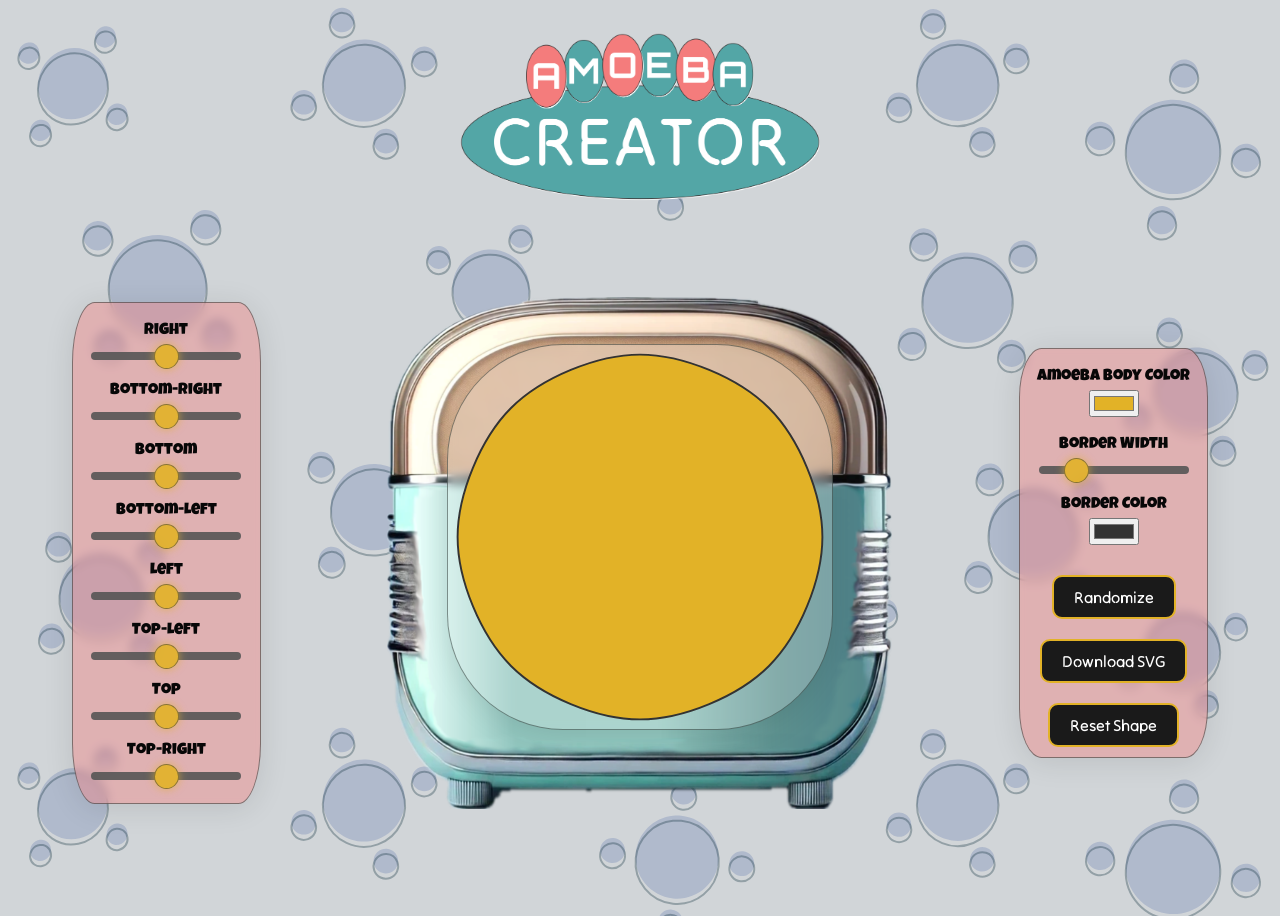
<file: index.html>
<!DOCTYPE html>
<html lang="en">
<head>
    <meta charset="UTF-8">
    <meta name="viewport" content="width=device-width, initial-scale=1.0">
    <title>Amoeba Shape Creator</title>
    <link rel="preconnect" href="https://fonts.googleapis.com">
    <link rel="preconnect" href="https://fonts.gstatic.com" crossorigin>
    <link href="https://fonts.googleapis.com/css2?family=Luckiest+Guy&family=Tilt+Neon&display=swap" rel="stylesheet">
    <link href="https://fonts.googleapis.com/css2?family=Quicksand:wght@300;400;500;700&display=swap" rel="stylesheet"> <!-- Google Fonts Link -->
    <link href="https://fonts.googleapis.com/css2?family=Lato:wght@300;400;700&display=swap" rel="stylesheet">
    <link rel="stylesheet" href="styles.css">
</head>
<body>

    <div class="site_name">
        
        <img src="title.png" alt="SVG Image">
      
</div>

<!--<div class="instructions">
  <h2>Use the sliders and buttons to customize the shape, color, and outline of your amoeba.<br><br>When you've created the perfect shape, download it with the <em>Download SVG</em> button.</h2>
</div>-->

<div id="radio">

    <div></div>

    <!-- SVG Container -->
    <svg id="amoeba">
        <!-- Path for the Amoeba Shape -->
        <path id="amoeba-path" stroke="#333" stroke-width="2"/>
    </svg>


</div>

<div id="sliders-1" class="controls">
    <!-- Sliders for Control -->
    <div class="sliders">
        <!-- Top -->
        <div class="slider-container">
            <label for="top-slider">Right</label>
            <input type="range" id="top-slider" min="-200" max="200" value="0">
        </div>
        <!-- Top-Right -->
        <div class="slider-container">
            <label for="top-right-slider">Bottom-Right</label>
            <input type="range" id="top-right-slider" min="-200" max="200" value="0">
        </div>
        <!-- Right -->
        <div class="slider-container">
            <label for="right-slider">Bottom</label>
            <input type="range" id="right-slider" min="-200" max="200" value="0">
        </div>
        <!-- Bottom-Right -->
        <div class="slider-container">
            <label for="bottom-right-slider">Bottom-Left</label>
            <input type="range" id="bottom-right-slider" min="-200" max="200" value="0">
        </div>

        <!-- Bottom -->
        <div class="slider-container">
            <label for="bottom-slider">Left</label>
            <input type="range" id="bottom-slider" min="-200" max="200" value="0">
        </div>
        <!-- Bottom-Left -->
        <div class="slider-container">
            <label for="bottom-left-slider">Top-Left</label>
            <input type="range" id="bottom-left-slider" min="-200" max="200" value="0">
        </div>
        <!-- Left -->
        <div class="slider-container">
            <label for="left-slider">Top</label>
            <input type="range" id="left-slider" min="-200" max="200" value="0">
        </div>
        <!-- Top-Left -->
        <div class="slider-container">
            <label for="top-left-slider">Top-Right</label>
            <input type="range" id="top-left-slider" min="-200" max="200" value="0">
        </div>


    </div>

</div>

<div id="sliders-2" class="controls">
    <!-- Sliders for Control -->
    <div class="sliders">

        
        
        <!-- Color Picker for Amoeba Body -->
        <div class="slider-container">
            <label for="fill-color-picker">Amoeba Body Color</label>
            <input type="color" id="fill-color-picker" value=#E2B227>
        </div>

        <!-- Stroke Width Slider -->
        <div class="slider-container">
            <label for="stroke-width-slider">Border Width</label>
            <input type="range" id="stroke-width-slider" min="0" max="10" value="2">
        </div>

        <!-- Stroke Color Picker -->
        <div class="slider-container">
            <label for="stroke-color-picker">Border Color</label>
            <input type="color" id="stroke-color-picker" value="#333333">
        </div>
    </div>

    <!-- Buttons -->
    <div class="buttons">
        <button id="randomize-button">Randomize</button>
    </div>

    <div class="buttons">
        <button id="download-button">Download SVG</button>
    </div>

    <div class="buttons">
        <button id="reset-button">Reset Shape</button>
    </div>
</div>


     <!-- Background Video -->
     <!--<video autoplay muted loop class="video-bg">
        <source src="background.mp4" type="video/mp4">
        Your browser does not support the video tag.
    </video>-->

    <script src="script.js"></script>
</body>
</html>
</file>
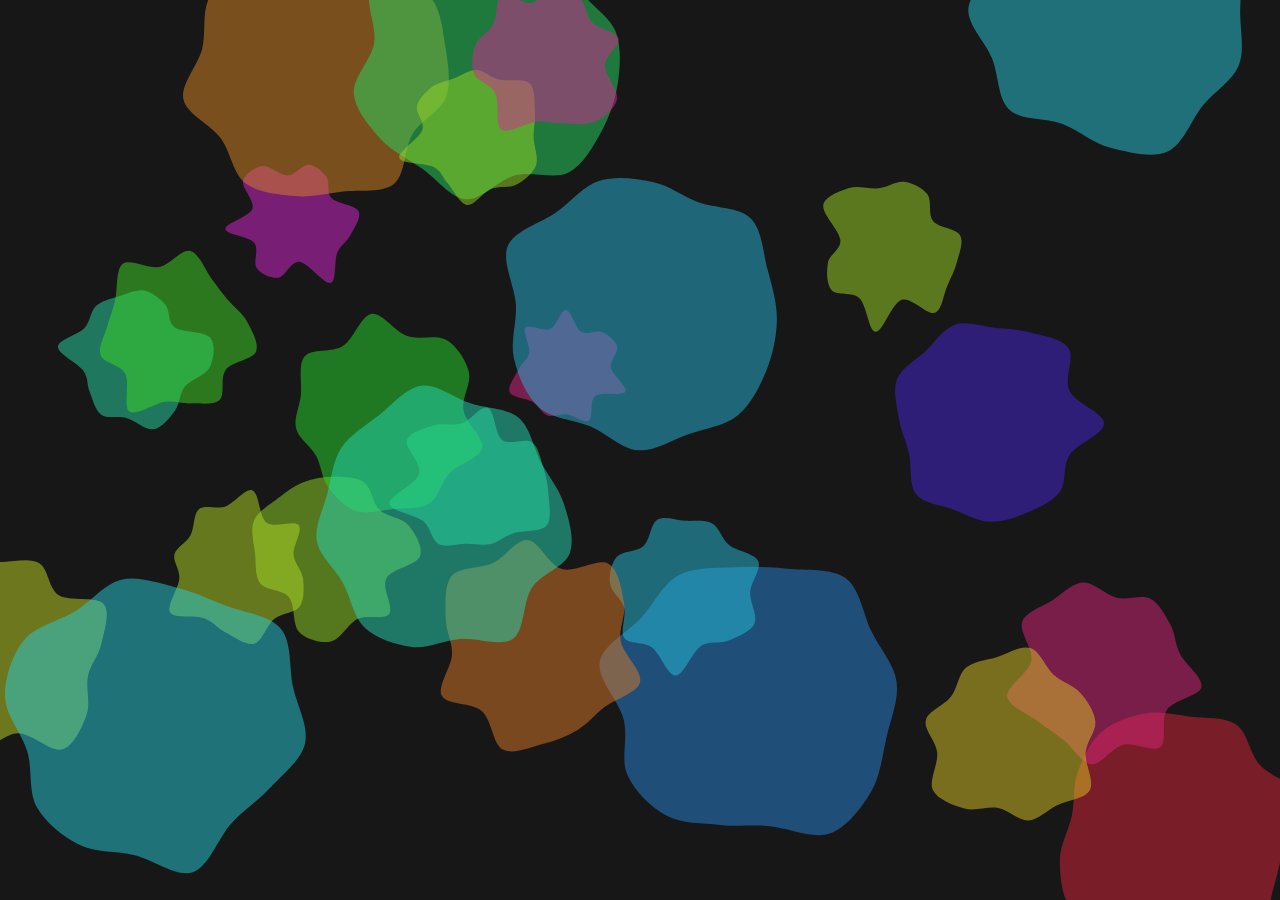
<file: biomorphic2.html>
<!DOCTYPE html>
<html lang="en">
<head>
    <meta charset="UTF-8">
    <title>Animated Biomorphic Pattern - Smooth Shapes</title>
    <style>
        /* Ensure the canvas covers the full viewport */
        body, html {
            margin: 0;
            padding: 0;
            background-color: rgb(24, 23, 23);
            overflow: hidden;
        }
        canvas {
            display: block;
        }
    </style>
</head>
<body>

    <!-- Fullscreen Canvas -->
    <canvas id="canvas"></canvas>

    <script>
        // Get the canvas element and context
        const canvas = document.getElementById('canvas');
        const ctx = canvas.getContext('2d');

        // Resize canvas to fill the browser window dynamically
        function resizeCanvas() {
            canvas.width = window.innerWidth;
            canvas.height = window.innerHeight;
        }
        window.addEventListener('resize', resizeCanvas);
        resizeCanvas();

        // Number of amoeba shapes
        const amoebaCount = 25;
        const amoebas = [];

        // Create amoeba shapes
        for (let i = 0; i < amoebaCount; i++) {
            amoebas.push(createAmoeba());
        }

        // Function to create an amoeba shape
        function createAmoeba() {
            const points = [];
            const pointCount = 16; // Increased number of points for smoother shape
            const centerX = Math.random() * canvas.width;
            const centerY = Math.random() * canvas.height;
            const baseRadius = Math.random() * 100 + 50;
            const speed = Math.random() * 0.005 + 0.002; // Reduced speed range
            const offset = Math.random() * 1000;

            // Initialize points
            for (let i = 0; i < pointCount; i++) {
                const angle = (Math.PI * 2 / pointCount) * i;
                points.push({
                    angle: angle,
                    baseRadius: baseRadius + Math.random() * 20 - 10,
                    speed: speed,
                    offset: offset + i * 10
                });
            }

            return {
                centerX: centerX,
                centerY: centerY,
                points: points,
                hue: Math.floor(Math.random() * 360),
                rotation: Math.random() * Math.PI * 2,
                rotationSpeed: (Math.random() - 0.5) * 0.002 // Slower rotation
            };
        }

        // Animation loop
        function animate() {
            ctx.clearRect(0, 0, canvas.width, canvas.height);

            // Draw each amoeba
            for (let amoeba of amoebas) {
                drawAmoeba(amoeba);
            }

            requestAnimationFrame(animate);
        }

        // Function to draw an amoeba shape
        function drawAmoeba(amoeba) {
            ctx.save();
            ctx.translate(amoeba.centerX, amoeba.centerY);
            ctx.rotate(amoeba.rotation);
            amoeba.rotation += amoeba.rotationSpeed;

            const points = amoeba.points;
            const timeFactor = 3; // Slower animation
            const pointPositions = [];

            // First, calculate the positions of all points
            for (let i = 0; i < points.length; i++) {
                const p = points[i];

                // Calculate the animated radius
                const radius = p.baseRadius + Math.sin((performance.now() / timeFactor) * p.speed + p.offset) * 10;

                const x = Math.cos(p.angle) * radius;
                const y = Math.sin(p.angle) * radius;

                pointPositions.push({ x: x, y: y });
            }

            // Now, draw the shape using cubic Bezier curves
            ctx.beginPath();
            ctx.moveTo(pointPositions[0].x, pointPositions[0].y);

            for (let i = 0; i < pointPositions.length; i++) {
                const p0 = pointPositions[i];
                const p1 = pointPositions[(i + 1) % pointPositions.length];

                const p_prev = pointPositions[i === 0 ? pointPositions.length - 1 : i - 1];
                const p_next = pointPositions[(i + 2) % pointPositions.length];

                const cp1x = p0.x + (p1.x - p_prev.x) / 6;
                const cp1y = p0.y + (p1.y - p_prev.y) / 6;

                const cp2x = p1.x - (p_next.x - p0.x) / 6;
                const cp2y = p1.y - (p_next.y - p0.y) / 6;

                ctx.bezierCurveTo(cp1x, cp1y, cp2x, cp2y, p1.x, p1.y);
            }

            ctx.closePath();
            ctx.fillStyle = `hsla(${amoeba.hue}, 70%, 50%, 0.5)`;
            ctx.fill();

            ctx.restore();
        }

        animate();
    </script>

</body>
</html>
</file>
<file: styles.css>
/* styles.css */

body {
    display: grid;
    grid-template-columns: 20% 60% 20%; /* Two columns: one for the SVG, one for controls */
    grid-template-rows: auto auto auto auto; /* Two rows: one for the site name and one for the sliders */
    justify-content: center;
    align-items: center;
    place-items: center;
    height: 100vh;
    font-family: 'Lato', sans-serif; /* Example using Lato */
    background-image: url("backdrop_lighter.svg");
    background-size: contain;
}

.site_name {
    grid-column: 2;
    grid-row: 1;
    text-align: center;
    width: 100%;      /* Ensures the div takes the full width of the cell */
    height: auto;     /* Allows the height to adjust automatically */
    display: flex;    /* Flexbox for centering */
    justify-content: center; /* Horizontally center the image */
    align-items: center; /* Vertically center the image */
}

.site_name img {
    max-width: 50%;   /* Ensures the image never exceeds the width of the div */
    height: auto;      /* Maintains the aspect ratio */
    max-height: 100vh; /* Ensures it doesn't overflow the viewport height */
}



#radio {
    grid-column: 2;
    grid-row: 2 / 4;
    width: 40vw;
    height: 40vw;
    display: grid; /* Ensures the SVG can align properly */
    place-items: center; /* Horizontally and vertically center child elements */
    text-align: center;
    background-image: url("radio-blank-wide.png");
    background-size: contain;
    background-repeat: no-repeat;
    background-position: center;
    position: relative; /* Make the container a reference point for child elements */
}

svg {
    width: 30vw; /* 25% of viewport width */
    height: 30vw; /* Maintain aspect ratio */
    border-radius: 30%;
    background: rgba(255, 255, 255, 0.24);
    box-shadow: 0 4px 30px rgba(0, 0, 0, 0.1);
    backdrop-filter: blur(5px); /* Apply blur effect */
    -webkit-backdrop-filter: blur(5px); /* Safari support */
    border: 1px solid rgba(31, 43, 39, 0.5);
    margin-bottom: 5vw;
}


#amoeba-path {
    /*fill: rgba(201, 231, 32); /* Semi-transparent fill */
    /*stroke: #333;
    stroke-width: 1;*/
}


#sliders-1 {
    grid-column: 1;
    grid-row: 2 / 4;
    display: grid; /* Ensures the SVG can align properly */
    place-items: center; /* Horizontally and vertically center child elements */
    text-align: center;
    position: relative; /* Make the container a reference point for child elements */ 
    border-radius: 12%;
    background: rgba(244, 124, 124, 0.4);
    box-shadow: 0 4px 30px rgba(0, 0, 0, 0.1);
    backdrop-filter: blur(5px); /* Apply blur effect */
    -webkit-backdrop-filter: blur(5px); /* Safari support */
    border: 1px solid rgba(31, 43, 39, 0.5);
    margin-left: 5vw;
    padding-top: 10px;
    padding-bottom: 10px;
}

#sliders-2 {
    grid-column: 3;
    grid-row: 2 / 4;
    display: grid; /* Ensures the SVG can align properly */
    place-items: center; /* Horizontally and vertically center child elements */
    text-align: center;
    position: relative; /* Make the container a reference point for child elements */ 
    border-radius: 12%;
    background: rgba(244, 124, 124, 0.4);
    box-shadow: 0 4px 30px rgba(0, 0, 0, 0.1);
    backdrop-filter: blur(5px); /* Apply blur effect */
    -webkit-backdrop-filter: blur(5px); /* Safari support */
    border: 1px solid rgba(31, 43, 39, 0.5);
    margin-right: 5vw;
    padding-top: 10px;
    padding-bottom: 10px;
}

#sliders-2:hover, #sliders-1:hover {

    background: rgba(244, 124, 124);
}



.controls {
    display: flex;
    flex-direction: column;
    align-items: center;
    
    position: relative;  /* Ensure it is on top of other elements */
    z-index: 200;  /* A higher z-index to bring it to the front */
}

.sliders {
    display: flex;
    flex-wrap: wrap;
    justify-content: center;
}

.slider-container {
    margin: 10px 15px;
    text-align: center;
}

/* Updated Slider Styling */
input[type="range"] {
    -webkit-appearance: none;
    appearance: none;
    width: 150px;
    height: 8px;
    background: #555; /* Dark background to match the theme */
    border-radius: 5px;
    outline: none;
    opacity: 0.9;
    transition: background 0.3s;
}

input[type="range"]::-webkit-slider-thumb {
    -webkit-appearance: none;
    appearance: none;
    width: 25px;
    height: 25px;
    background: #E2B227; /* Bright color for the thumb */
    border: 1px solid rgba(31, 43, 39, 0.5);
    border-radius: 50%;
    cursor: pointer;
    box-shadow: 0 0 10px rgba(226, 178, 39, 0.7); /* Glow effect to make the thumb stand out */
    transition: background 0.3s, box-shadow 0.3s;
}

input[type="range"]::-webkit-slider-thumb:hover {
    width: 30px;
    height: 30px;
    background: #E2B227; /* Brighter color on hover */
    box-shadow: 0 0 15px rgba(226, 178, 39, 1); /* Stronger glow on hover */
}

input[type="range"]::-moz-range-thumb {
    width: 16px;
    height: 16px;
    background: #E2B227;
    border-radius: 50%;
    cursor: pointer;
    box-shadow: 0 0 10px rgba(226, 178, 39, 0.7);
    transition: background 0.3s, box-shadow 0.3s;
}

input[type="range"]::-moz-range-thumb:hover {
    background: #E2B227;
    box-shadow: 0 0 15px rgba(226, 178, 39, 1);
}

/* Updated Button Styling */
.buttons {
    margin-top: 20px;
    display: flex;
    justify-content: center; /* Center the buttons horizontally */
    width: 100%; /* Make the buttons container take full width of the controls */
}

button {
    margin: 0 10px;
    padding: 10px 20px;
    font-family: "Luckiest Guy", cursive;
    font-family: "Tilt Neon", serif;
    font-size: clamp(16px, 1.2vw, 32px); /* Min 16px, preferred 2vw, max 32px */
    cursor: pointer;
    background-color: #1a1a1a; /* Dark button background */
    color: #fff; /* White text for contrast */
    border: 2px solid #E2B227; /* Border to match slider thumb */
    border-radius: 10px;
    transition: background-color 0.3s, box-shadow 0.3s;
}

button:hover {
    background-color: #333; /* Slightly lighter on hover */
    box-shadow: 0 0 15px rgba(226, 178, 39, 0.7); /* Glow effect matching the slider */
}

#fill-color-picker:hover, #stroke-color-picker:hover {
    box-shadow: 0 0 15px rgba(226, 178, 39, 0.7);
}

label {
    display: block;
    margin-bottom: 5px;
    font-family: "Luckiest Guy", cursive;
    font-weight: 300;
    font-size: clamp(16px, 1.2vw, 32px); /* Min 16px, preferred 2vw, max 32px */
    color: #070707; /* Changed label color for contrast */
    
}


@media (max-width: 600px) {

    body {
        grid-template-columns: auto auto; /* Single column layout for mobile */
        grid-template-rows: auto auto auto auto; /* Simplify row layout */
        height: auto; /* Adjust height to content size */
    }

    #radio {
        grid-column: span 2;
        width: 80vw; /* Make the radio larger on mobile */
        height: 80vw;
    }

    svg {
        width: 70vw; /* Adjust SVG size for mobile */
        height: 70vw;
    }

    .site_name {
        grid-column: span 2;
    }

    .site_name img {
        max-width: 80%; /* Increase image width for mobile */
    }

    #sliders-1 {
        grid-column: 1; /* Place sliders below the main content */
        grid-row: 4;
        margin: 20px 0;
        width: 90%; /* Ensure sliders fit within mobile width */
    }

    #sliders-2 {
        grid-column: 2; /* Place sliders below the main content */
        grid-row: 4;
        margin: 20px 0;
        width: 90%; /* Ensure sliders fit within mobile width */
    }

    

    button {
        width: 60%;
        margin: 10px 0; /* Space buttons out vertically */
    }

}
</file>
